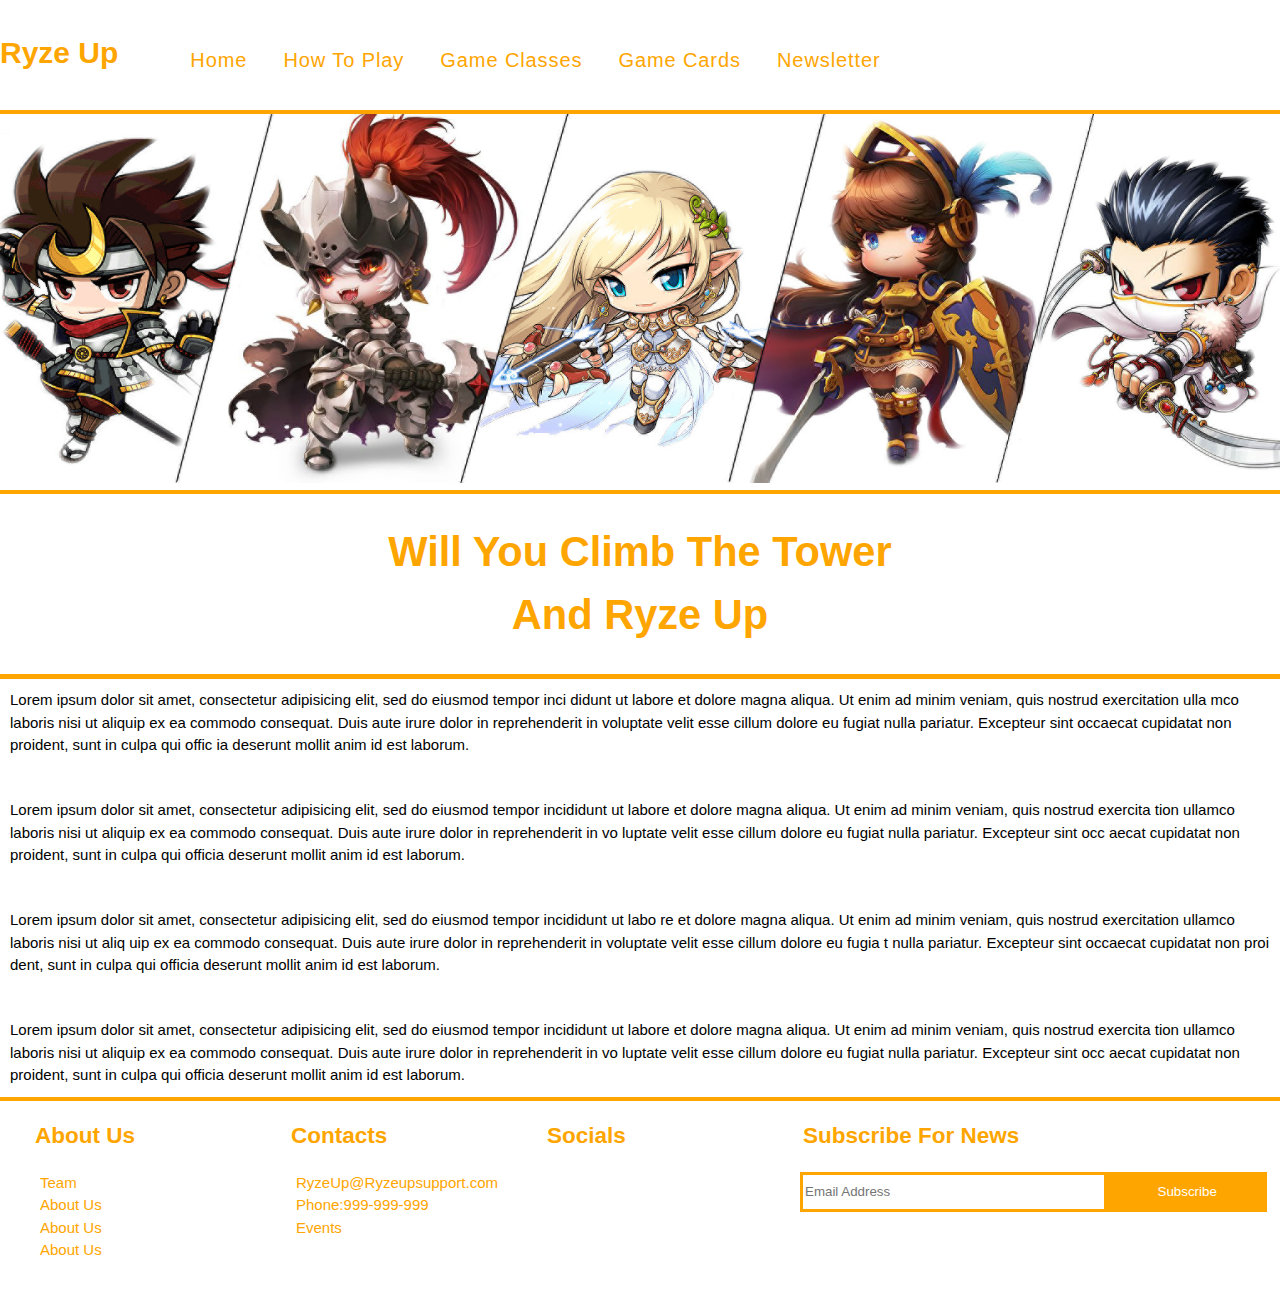
<file: index.html>
<!DOCTYPE html>
<html lang="en" dir="ltr">
  <head>
    <meta charset="utf-8">

    <link rel="stylesheet" href="css/style.css">
    <link rel="stylesheet" href="https://cdnjs.cloudflare.com/ajax/libs/font-awesome/6.1.1/css/all.min.css" integrity="sha512-KfkfwYDsLkIlwQp6LFnl8zNdLGxu9YAA1QvwINks4PhcElQSvqcyVLLD9aMhXd13uQjoXtEKNosOWaZqXgel0g==" crossorigin="anonymous" referrerpolicy="no-referrer" />
    <title>Ryze Up</title>
  </head>
  <body>

<header>
    <div class="container">
            <h1 class="mainheading">Ryze Up</h1>
    <nav>
        <ul>
            <a href="index.html">Home</a>
            <a href="howtoplay.html">How To Play</a>
            <a href="gameclasses.html">Game Classes</a>
            <a href="gamecards.html">Game Cards</a>
            <a href="newsletter.html">Newsletter</a>
        </ul>
      </nav>
      </div>
</header>
      <div>
            <img src="img/showcase.jpg.jpg" class="showcaseimg">
      </div>
      <div class="content">
      <div class="heading">
            <h1>Will You Climb The Tower <br> And Ryze Up</h1>
      </div>
            <p class="indexp">Lorem ipsum dolor sit amet, consectetur adipisicing elit, sed do eiusmod tempor inci
              didunt ut labore et dolore magna aliqua. Ut enim ad minim veniam, quis nostrud exercitation ulla
              mco laboris nisi ut aliquip ex ea commodo consequat. Duis aute irure dolor in reprehenderit in voluptate velit
              esse cillum dolore eu fugiat
              nulla pariatur. Excepteur sint occaecat cupidatat non proident, sunt in culpa qui offic
              ia deserunt mollit anim id est laborum.</p>
              <br>
              <p class="indexp">Lorem ipsum dolor sit amet, consectetur adipisicing elit, sed do eiusmod
              tempor incididunt ut labore et dolore magna aliqua. Ut enim ad minim veniam, quis nostrud exercita
              tion ullamco laboris nisi ut aliquip ex ea commodo consequat. Duis aute irure dolor in reprehenderit in vo
              luptate velit esse cillum dolore eu fugiat nulla pariatur. Excepteur sint occ
              aecat cupidatat non proident, sunt in culpa qui officia deserunt mollit anim id est laborum.</p>
              <br>
              <p class="indexp">Lorem ipsum dolor sit amet, consectetur adipisicing elit, sed do eiusmod tempor incididunt ut labo
              re et dolore magna aliqua. Ut enim ad minim veniam, quis nostrud exercitation ullamco laboris nisi ut aliq
              uip ex ea commodo consequat. Duis aute irure dolor in reprehenderit in voluptate velit esse cillum dolore eu fugia
              t nulla pariatur. Excepteur sint occaecat cupidatat non proi
              dent, sunt in culpa qui officia deserunt mollit anim id est laborum.</p>
              <br>
              <p class="indexp">Lorem ipsum dolor sit amet, consectetur adipisicing elit, sed do eiusmod
              tempor incididunt ut labore et dolore magna aliqua. Ut enim ad minim veniam, quis nostrud exercita
              tion ullamco laboris nisi ut aliquip ex ea commodo consequat. Duis aute irure dolor in reprehenderit in vo
              luptate velit esse cillum dolore eu fugiat nulla pariatur. Excepteur sint occ
              aecat cupidatat non proident, sunt in culpa qui officia deserunt mollit anim id est laborum.</p>

            
          </div>
  </body>



  <footer>
    <section class="footer1">
          <div class="Footer2">
            <h2>About Us</h2>

            <ul>
              <li>Team</li>
              <li>About Us</li>
              <li>About Us</li>
              <li>About Us</li>
            </ul>
          </div>
          <div class="Footer2">
            <h2>Contacts</h2>
            <ul>
              <li>RyzeUp@Ryzeupsupport.com</li>
              <li>Phone:999-999-999</li>
              <li>Events</li>
            </ul>
          </div>
          <div class="Footer2">
            <h2>Socials</h2>
            <ul><a><i class="fab fa-instagram fa-xl" aria-hidden></i></a>
            <a><i class="fab fa-facebook-square fa-xl"></i></a>
            <a><i class="fab fa-twitter fa-xl" aria-hidden></i></a>
            <br>
            <a><i class="fab fa-reddit-alien fa-xl" aria-hidden></i></a>
            <a><i class="fab fa-youtube fa-lg" aria-hidden></i></a>
            <a><i class="fab fa-discord fa-xl" aria-hidden></i></a></ul>
          </div>


          <div class="subcontainer">
            <h2 class="h5">Subscribe For News</h2>
        <form action="index.html">



            <input type="text" placeholder="Email Address" name="mail">





            <input type="submit" value="Subscribe">

          </div>

        </form>




  </footer>

</html>
</file>
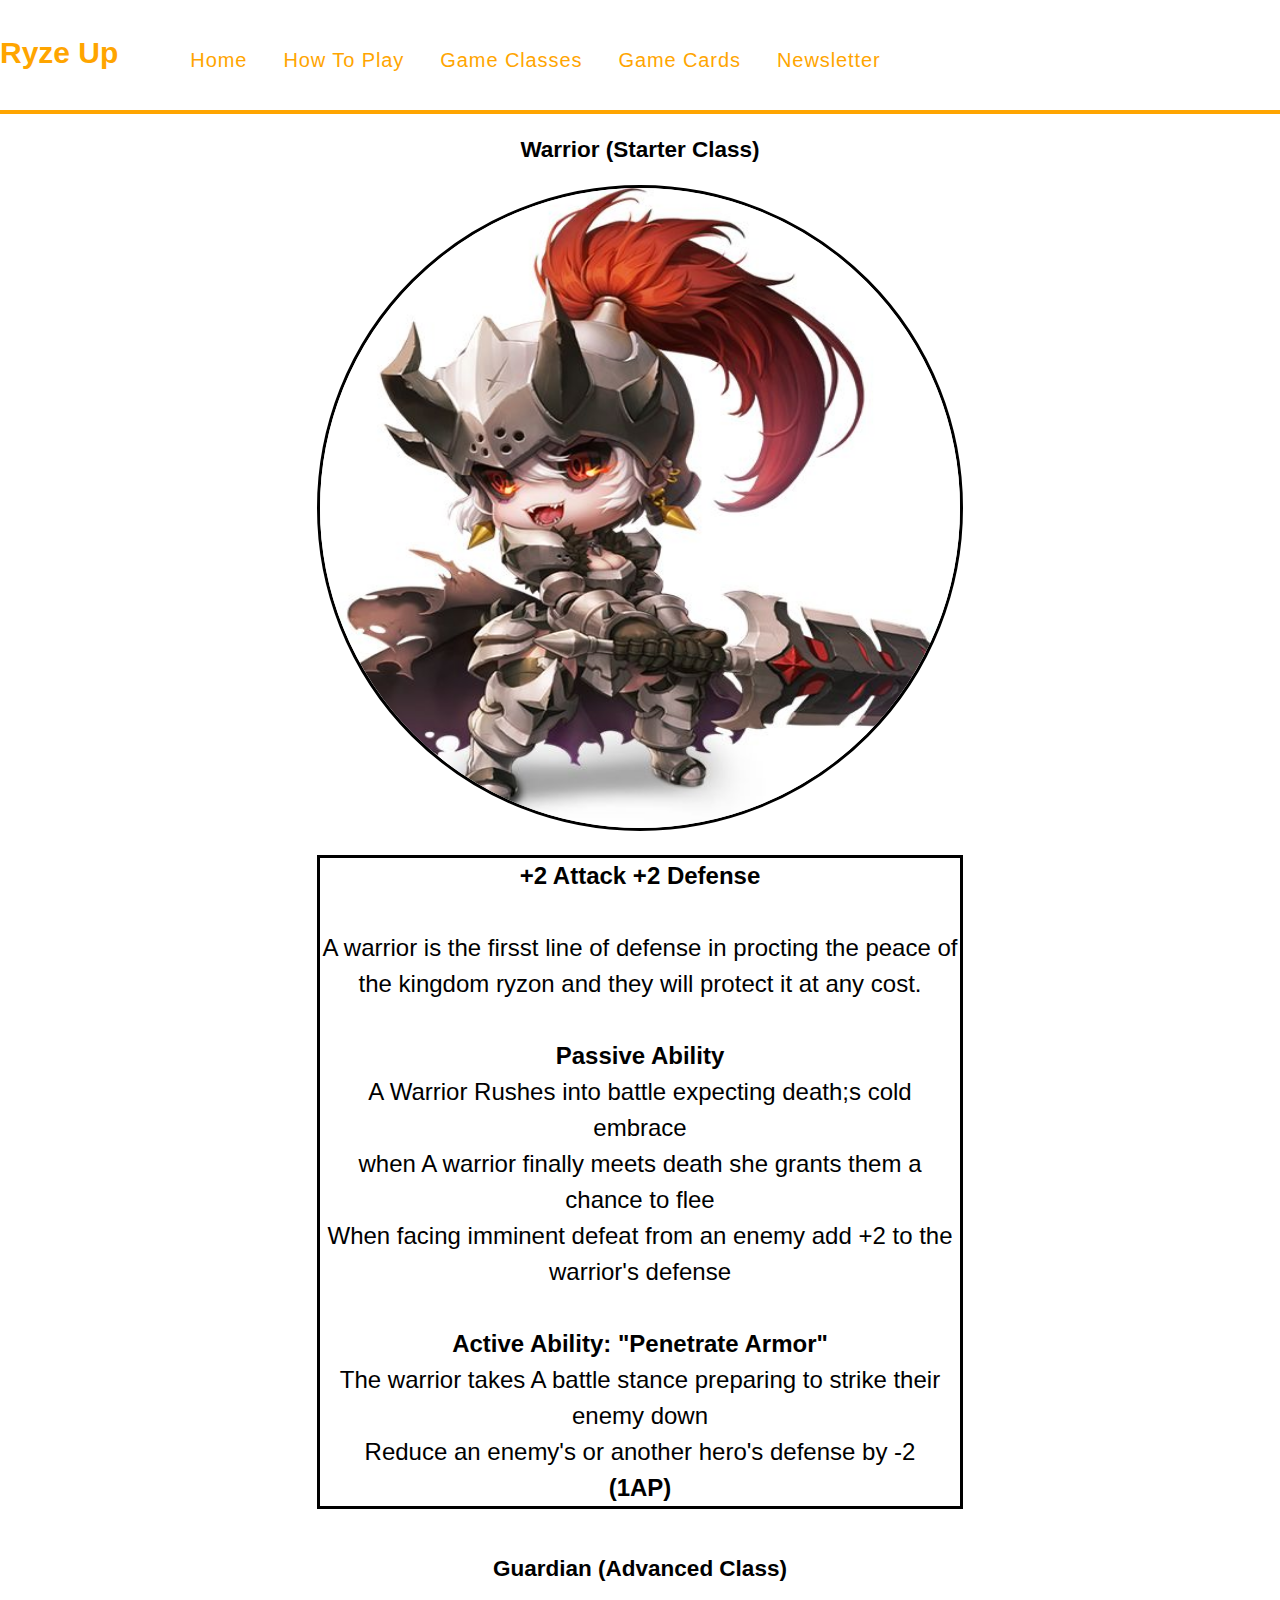
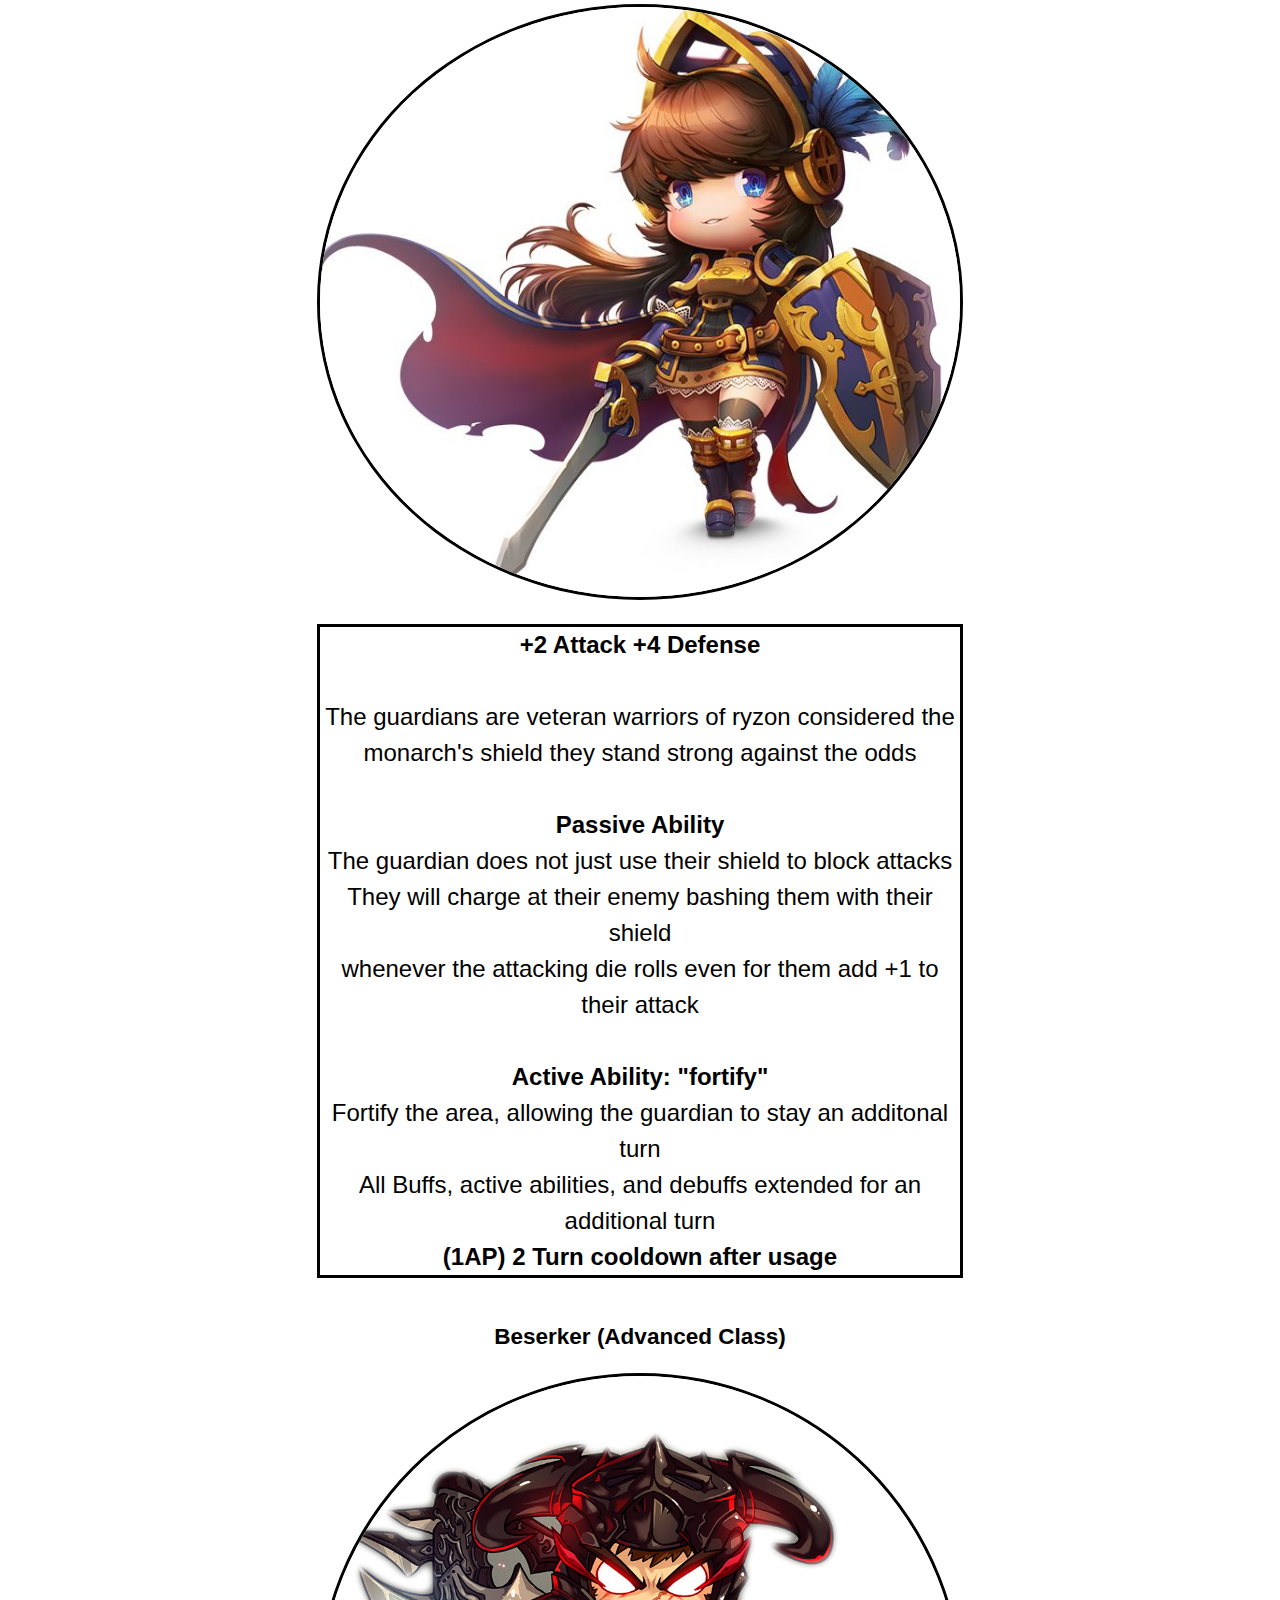
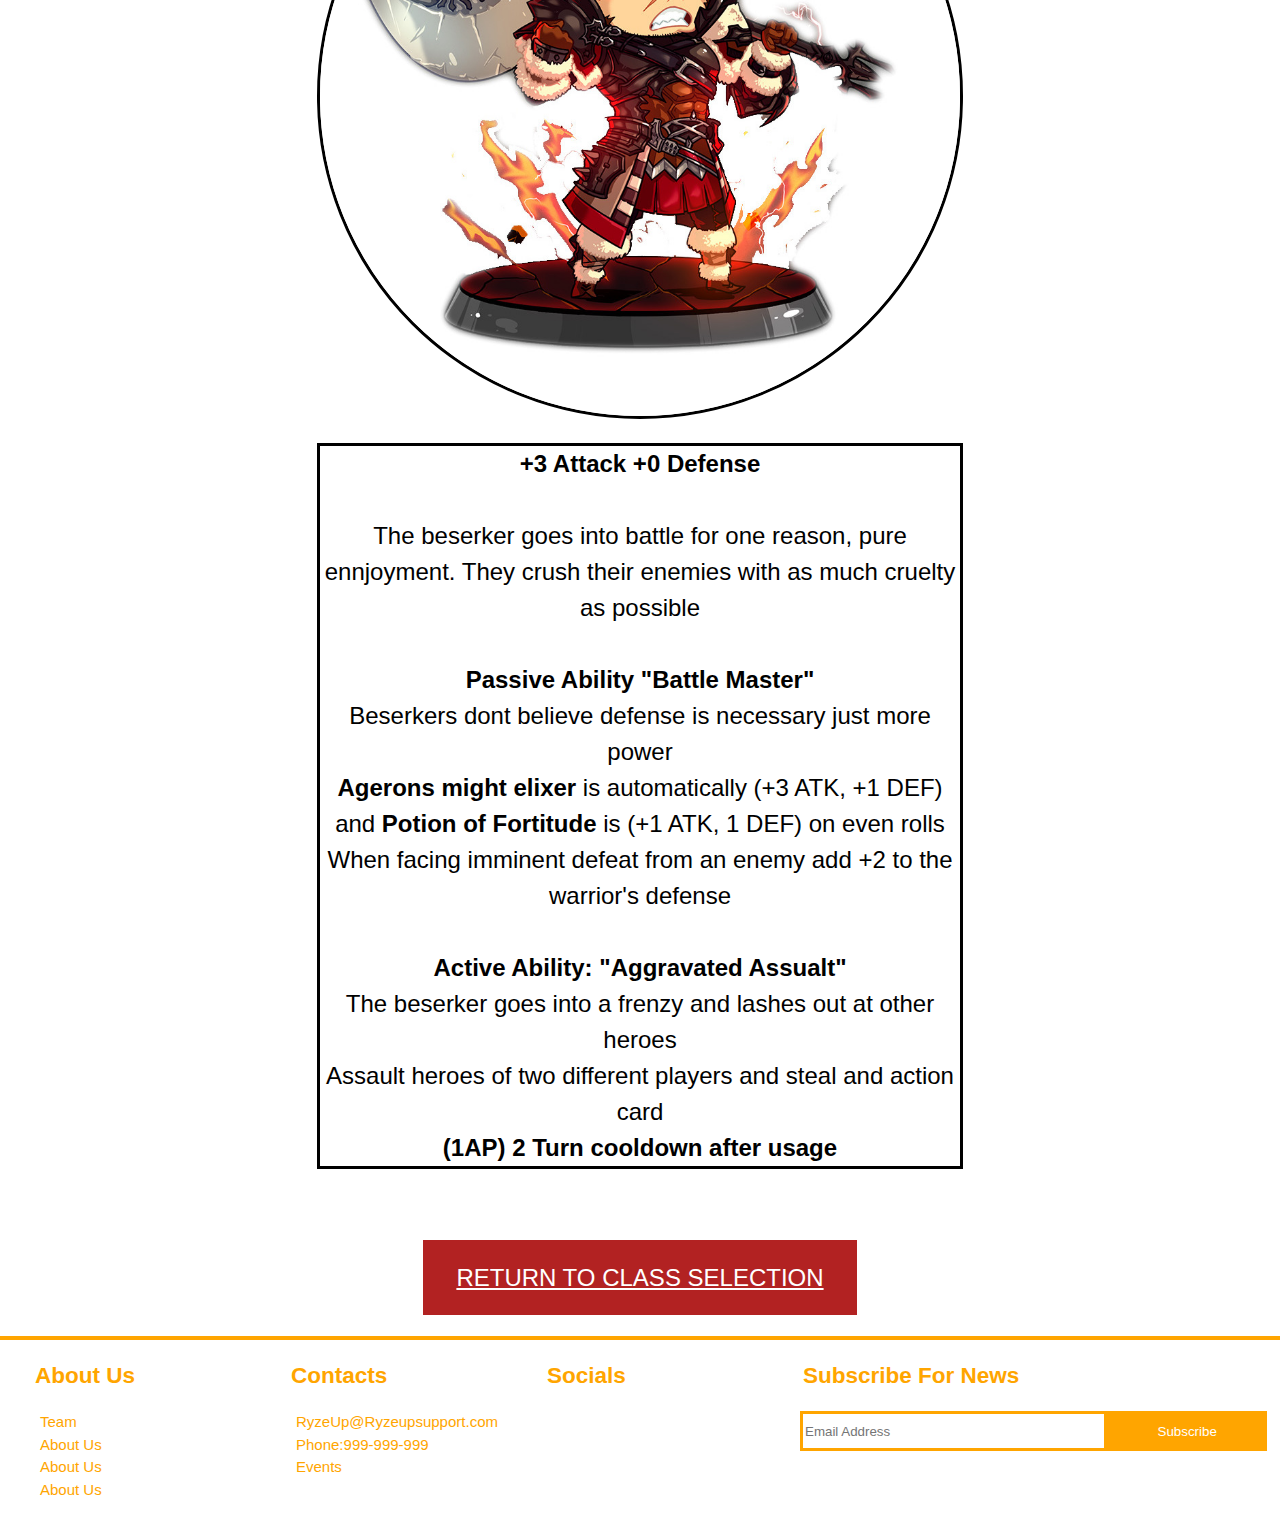
<file: Beserker.html>
<!DOCTYPE html>
<html lang="en" dir="ltr">
  <head>
    <meta charset="utf-8">
    <link rel="stylesheet" href="https://cdnjs.cloudflare.com/ajax/libs/font-awesome/6.1.1/css/all.min.css" integrity="sha512-KfkfwYDsLkIlwQp6LFnl8zNdLGxu9YAA1QvwINks4PhcElQSvqcyVLLD9aMhXd13uQjoXtEKNosOWaZqXgel0g==" crossorigin="anonymous" referrerpolicy="no-referrer" />
    <link rel="stylesheet" href="css/style.css">
    <title>Ryze Up</title>
  </head>
  <body>
<header>
  <div class="container">
    <div class="brandring">
      <h1 class="mainheading">Ryze Up</h1>
    </div>
    <nav>
        <ul>
            <a href="index.html">Home</a>
            <a href="howtoplay.html">How To Play</a>
            <a href="gameclasses.html">Game Classes</a>
            <a href="gamecards.html">Game Cards</a>
            <a href="newsletter.html">Newsletter</a>
        </ul>

    </nav>
  </div>
</div>
</header>
    <div class="classes">
      <h2>Warrior (Starter Class)</h2>
      <img src="img/beserker.jpg" class="warrior">
      <p class="Attackanddefense"> <strong>+2 Attack   +2 Defense</strong>
        <br>
        <br>
        A warrior is the firsst line of defense in procting the peace of the kingdom ryzon and they will protect it at any cost.
        <br>
        <br>
        <strong>Passive Ability</strong>
        <br>
        A Warrior Rushes into battle expecting death;s cold embrace
        <br>
        when A warrior finally meets death she grants them a chance to flee
        <br>
        When facing imminent defeat from an enemy add +2 to the warrior's defense
        <br>
        <br>
        <strong>Active Ability: "Penetrate Armor"</strong>
        <br>

        The warrior takes A battle stance preparing to strike their enemy down
        <br>
        Reduce an enemy's or another hero's defense by -2
        <br>
        <strong>(1AP)</strong>
      </p>

  <h2>Guardian (Advanced Class)</h2>
      <img src="img/guardian.jpg" class="warrior">
      <p class="Attackanddefense"> <strong>+2 Attack   +4 Defense</strong>
      <br>
      <br>
      The guardians are veteran warriors of ryzon considered the monarch's shield they stand strong against the odds
      <br>
      <br>
      <strong>Passive Ability</strong>
      <br>
      The guardian does not just use their shield to block attacks
      <br>
      They will charge at their enemy bashing them with their shield
      <br>
      whenever the attacking die rolls even for them add +1 to their attack
      <br>
      <br>
      <strong>Active Ability: "fortify"</strong>
      <br>
      Fortify the area, allowing the guardian to stay an additonal turn
      <br>
      All Buffs, active abilities, and debuffs extended for an additional turn
      <br>
      <strong> (1AP) 2 Turn cooldown after usage</strong>
  <h2>Beserker (Advanced Class)</h2>
      <img src="img/beserker2.jpg-1.jpg" class="warrior">
      <p class="Attackanddefense"> <strong>+3 Attack   +0 Defense</strong>
      <br>
      <br>
      The beserker goes into battle for one reason, pure ennjoyment. They crush their enemies with as much cruelty as possible
      <br>
      <br>
      <strong>Passive Ability "Battle Master"</strong>
      <br>
      Beserkers dont believe defense is necessary just more power
      <br>
      <strong>Agerons might elixer</strong> is automatically (+3 ATK, +1 DEF) and <strong>Potion of Fortitude</strong> is (+1 ATK, 1 DEF) on even rolls
      <br>
      When facing imminent defeat from an enemy add +2 to the warrior's defense
      <br>
      <br>
      <strong>Active Ability: "Aggravated Assualt"</strong>
      <br>
      The beserker goes into a frenzy and lashes out at other heroes
      <br>
      Assault heroes of two different players and steal and action card
      <br>
      <strong>(1AP) 2 Turn cooldown after usage</strong>
    <div class="button2">
      <br>
      <br>
      <br>
      <a href="gameclasses.html" class="Returnbutton">Return To Class Selection</a>
      </div>
</div>
  </body>
  <footer>
    <section class="footer1">
          <div class="Footer2">
            <h2>About Us</h2>

            <ul>
              <li>Team</li>
              <li>About Us</li>
              <li>About Us</li>
              <li>About Us</li>
            </ul>
          </div>
          <div class="Footer2">
            <h2>Contacts</h2>
            <ul>
              <li>RyzeUp@Ryzeupsupport.com</li>
              <li>Phone:999-999-999</li>
              <li>Events</li>
            </ul>
          </div>
          <div class="Footer2">
            <h2>Socials</h2>
            <ul><a><i class="fab fa-instagram fa-xl" aria-hidden></i></a>
            <a><i class="fab fa-facebook-square fa-xl"></i></a>
            <a><i class="fab fa-twitter fa-xl" aria-hidden></i></a>
            <br>
            <a><i class="fab fa-reddit-alien fa-xl" aria-hidden></i></a>
            <a><i class="fab fa-youtube fa-lg" aria-hidden></i></a>
            <a><i class="fab fa-discord fa-xl" aria-hidden></i></a></ul>
          </div>


          <div class="subcontainer">
            <h2 class="h5">Subscribe For News</h2>
        <form action="index.html">



            <input type="text" placeholder="Email Address" name="mail">





            <input type="submit" value="Subscribe">

          </div>

        </form>




  </footer>
</html>
</file>
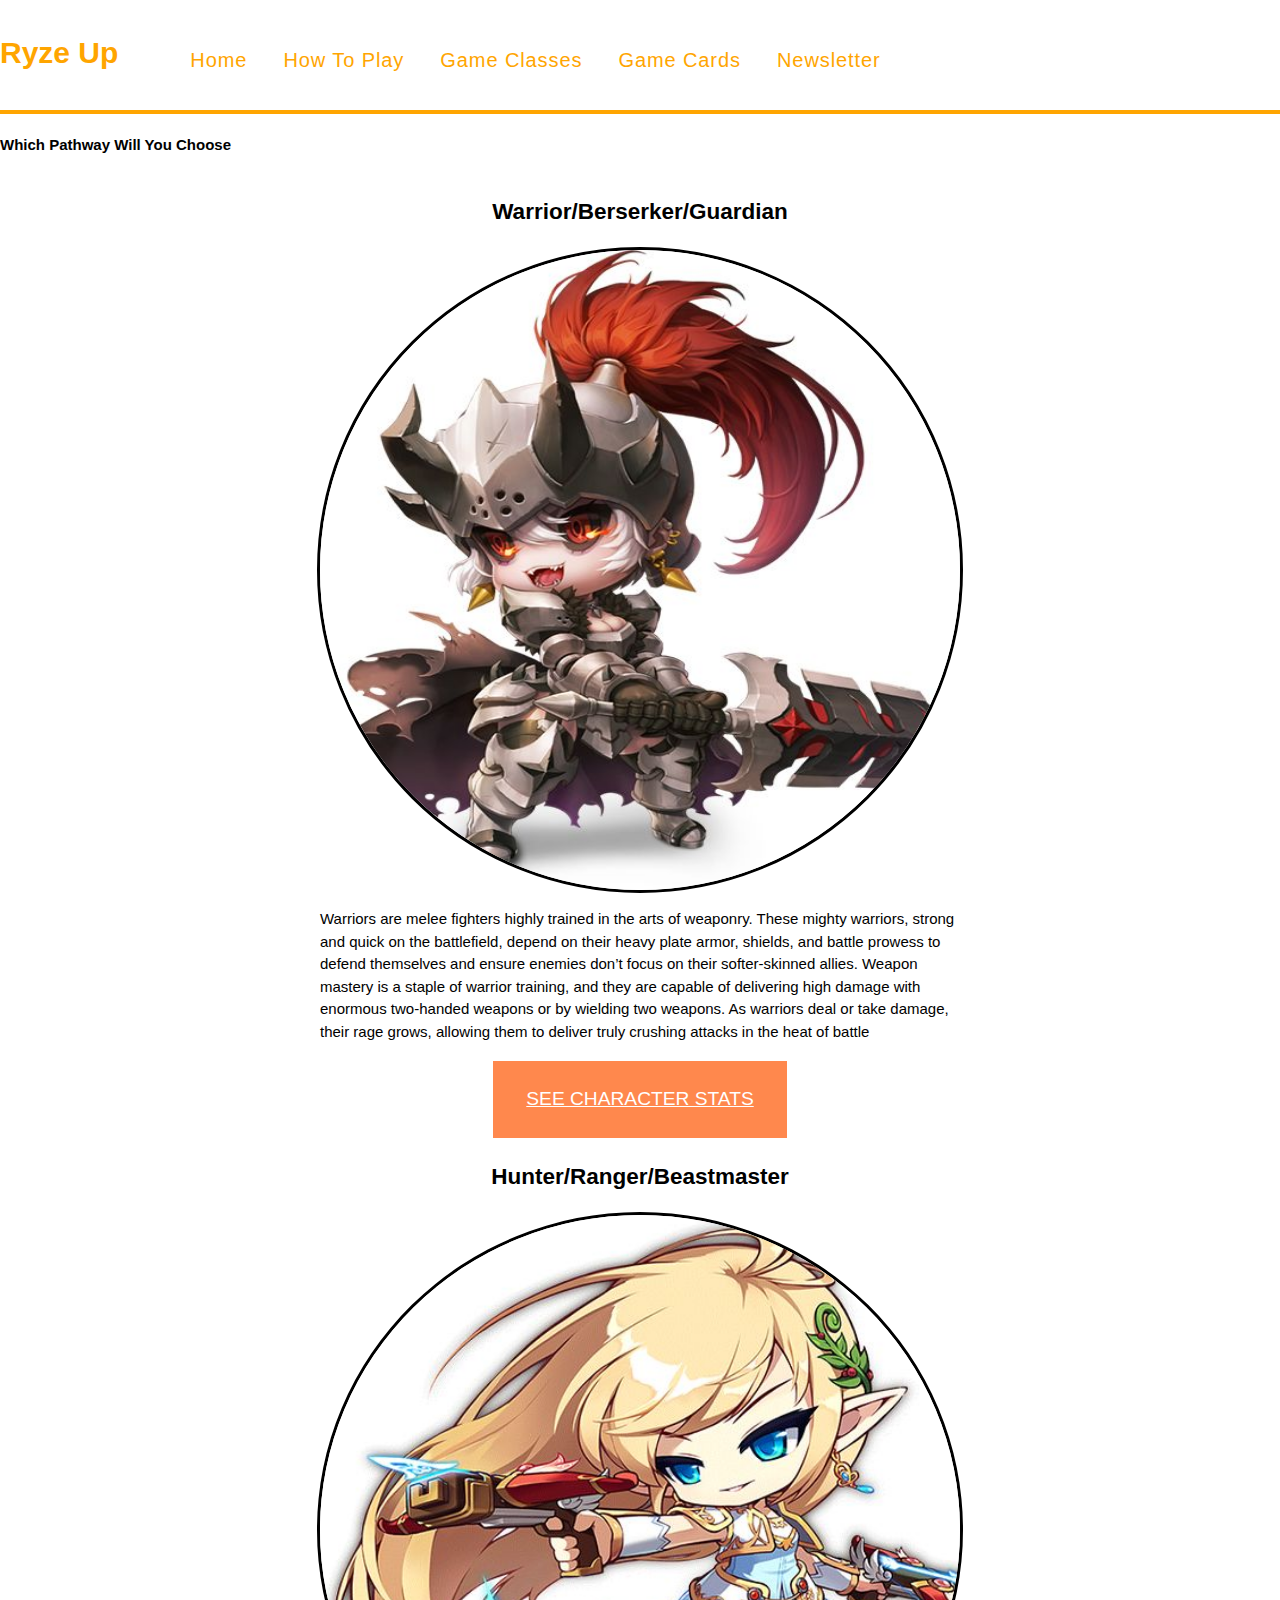
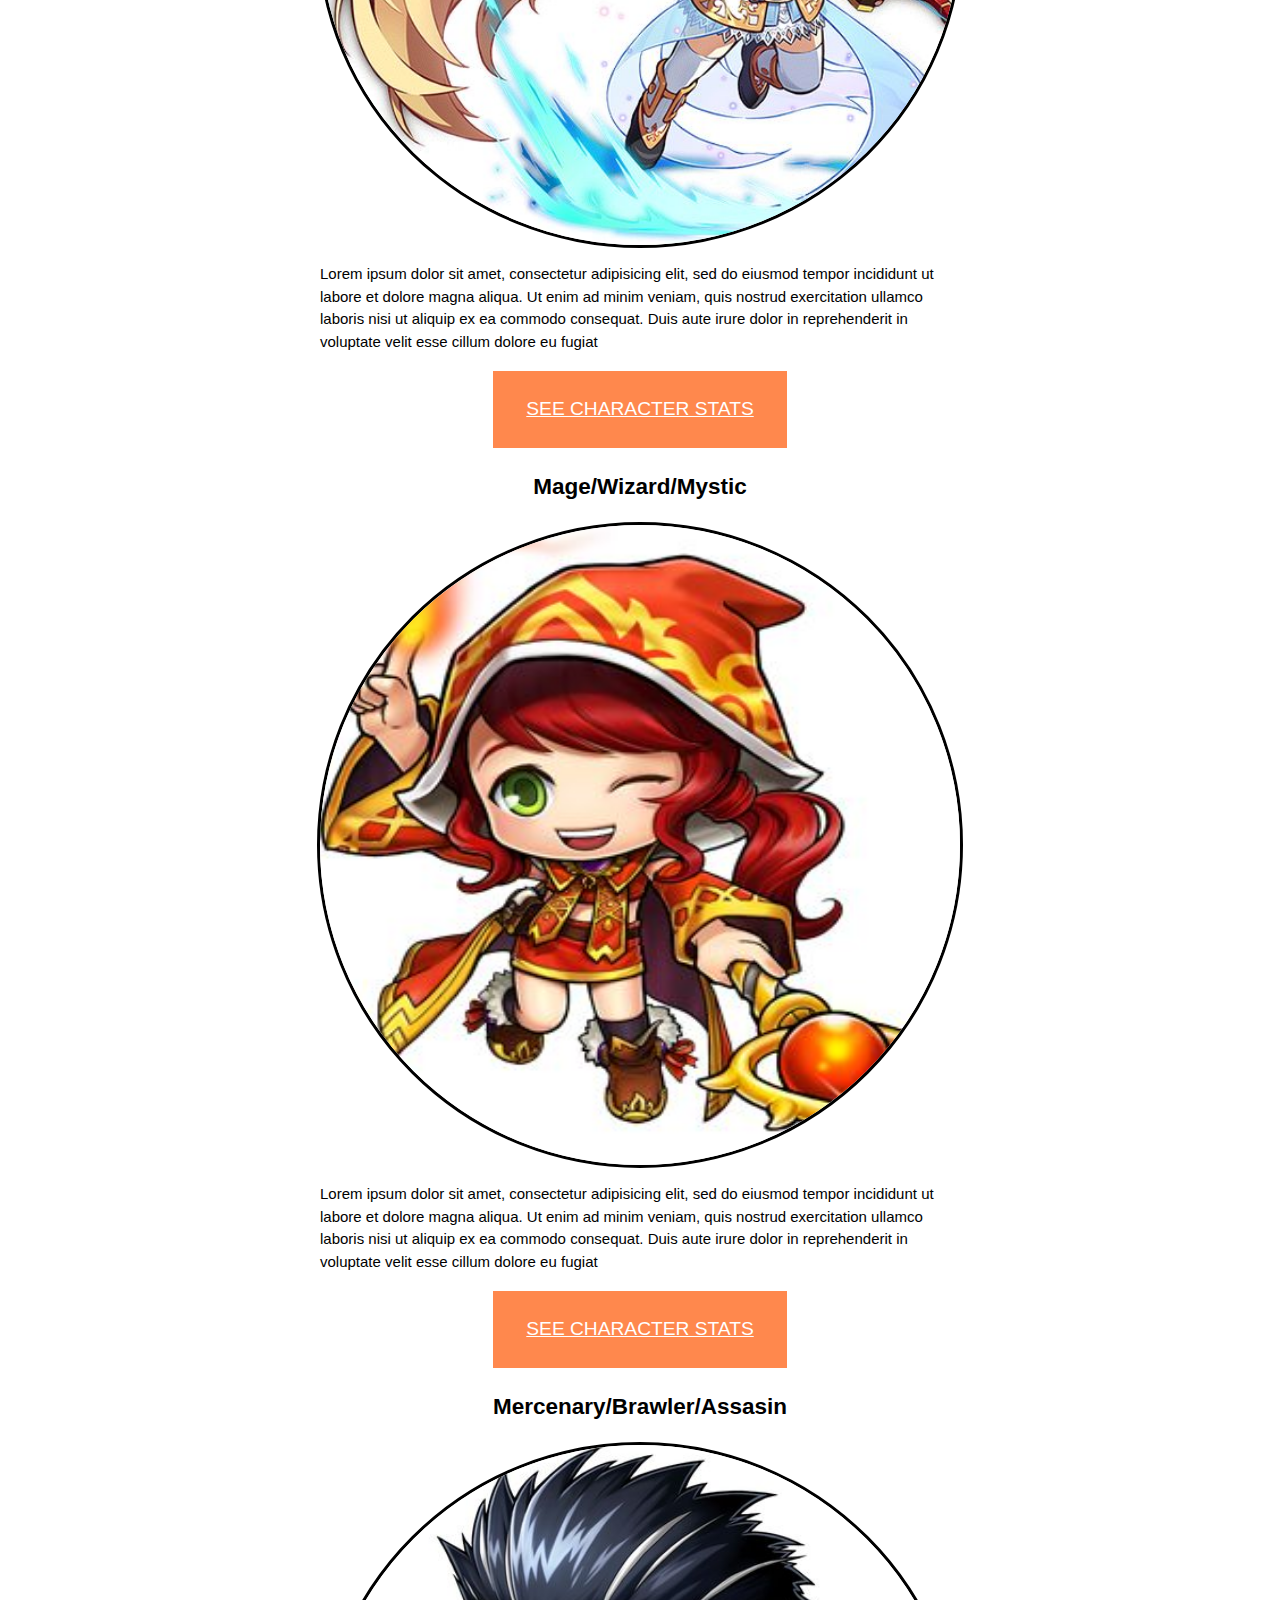
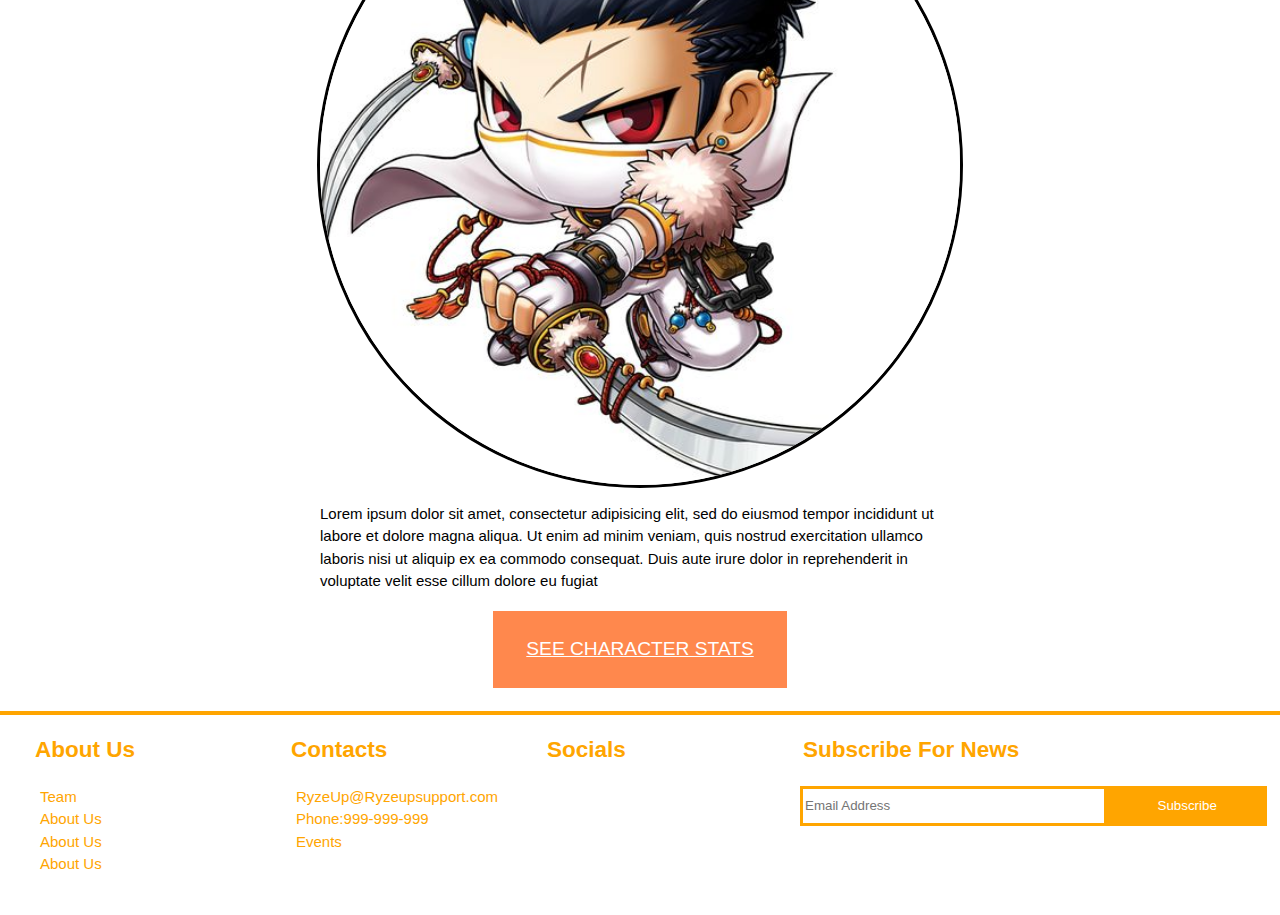
<file: gameclasses.html>
<!DOCTYPE html>
<html lang="en" dir="ltr">
  <head>
    <meta charset="utf-8">
    <link rel="stylesheet" href="https://cdnjs.cloudflare.com/ajax/libs/font-awesome/6.1.1/css/all.min.css" integrity="sha512-KfkfwYDsLkIlwQp6LFnl8zNdLGxu9YAA1QvwINks4PhcElQSvqcyVLLD9aMhXd13uQjoXtEKNosOWaZqXgel0g==" crossorigin="anonymous" referrerpolicy="no-referrer" />
    <link rel="stylesheet" href="css/style.css">
    <title>Ryze Up</title>
  </head>
  <body>

<header>
  <div class="container">
    <div class="bradning">
      <h1 class="mainheading">Ryze Up</h1>
    </div>
    <nav>
        <ul>
            <a href="index.html">Home</a>
            <a href="howtoplay.html">How To Play</a>
            <a href="gameclasses.html">Game Classes</a>
            <a href="gamecards.html">Game Cards</a>
            <a href="Newsletter">Newsletter</a>
        </ul>

    </nav>
  </div>
</header>

<h4>Which Pathway Will You Choose</h4>
<div class="classes">


  <h2>Warrior/Berserker/Guardian</h2>
    <img src="img/beserker.jpg" class="warrior">
    <p>Warriors are melee fighters highly trained in the arts of weaponry.
    These mighty warriors, strong and quick on the battlefield,
    depend on their heavy plate armor, shields, and battle prowess to
    defend themselves and ensure enemies don’t focus on their softer-skinned allies. Weapon mastery is a staple of warrior training, and they are capable of delivering high damage with enormous two-handed weapons or by wielding two weapons. As warriors deal or take damage, their rage grows, allowing them to deliver truly crushing attacks in the heat of battle </p>
    <a href="Beserker.html" class="class-button">See Character Stats</a>
  <h2>Hunter/Ranger/Beastmaster</h2>
    <img src="img/archer.jpg" class="archer">
    <p>Lorem ipsum dolor sit amet, consectetur adipisicing elit, sed do eiusmod
       tempor incididunt ut labore et dolore magna aliqua. Ut enim ad minim veniam, quis nostrud exercitation ullamco laboris nisi ut aliquip ex ea commodo consequat. Duis aute irure dolor in
      reprehenderit in voluptate velit esse cillum dolore eu fugiat </p>
    <a href="#" class="class-button">See Character Stats</a>
  <h2>Mage/Wizard/Mystic</h2>
      <img src="img/mage.jpg" class="mage">
      <p>Lorem ipsum dolor sit amet, consectetur adipisicing elit, sed do eiusmod
           tempor incididunt ut labore et dolore magna aliqua. Ut enim ad minim veniam, quis nostrud exercitation ullamco laboris nisi ut aliquip ex ea commodo consequat. Duis aute irure dolor in
          reprehenderit in voluptate velit esse cillum dolore eu fugiat </p>
      <a href="#" class="class-button">See Character Stats</a>
  <h2>Mercenary/Brawler/Assasin</h2>
      <img src="img/assasin.jpg" class="bushido">
      <p>Lorem ipsum dolor sit amet, consectetur adipisicing elit, sed do eiusmod
      tempor incididunt ut labore et dolore magna aliqua. Ut enim ad minim veniam, quis nostrud exercitation ullamco laboris nisi ut aliquip ex ea commodo consequat. Duis aute irure dolor in
      reprehenderit in voluptate velit esse cillum dolore eu fugiat </p>
      <a href="#" class="class-button">See Character Stats</a>


</div>

  </body>
  <footer>
    <section class="footer1">
          <div class="Footer2">
            <h2>About Us</h2>

            <ul>
              <li>Team</li>
              <li>About Us</li>
              <li>About Us</li>
              <li>About Us</li>
            </ul>
          </div>
          <div class="Footer2">
            <h2>Contacts</h2>
            <ul>
              <li>RyzeUp@Ryzeupsupport.com</li>
              <li>Phone:999-999-999</li>
              <li>Events</li>
            </ul>
          </div>
          <div class="Footer2">
            <h2>Socials</h2>
            <ul><a><i class="fab fa-instagram fa-xl" aria-hidden></i></a>
            <a><i class="fab fa-facebook-square fa-xl"></i></a>
            <a><i class="fab fa-twitter fa-xl" aria-hidden></i></a>
            <br>
            <a><i class="fab fa-reddit-alien fa-xl" aria-hidden></i></a>
            <a><i class="fab fa-youtube fa-lg" aria-hidden></i></a>
            <a><i class="fab fa-discord fa-xl" aria-hidden></i></a></ul>
          </div>


          <div class="subcontainer">
            <h2 class="h5">Subscribe For News</h2>
        <form action="index.html">



            <input type="text" placeholder="Email Address" name="mail">





            <input type="submit" value="Subscribe">

          </div>

        </form>




  </footer>
  </html>
</file>
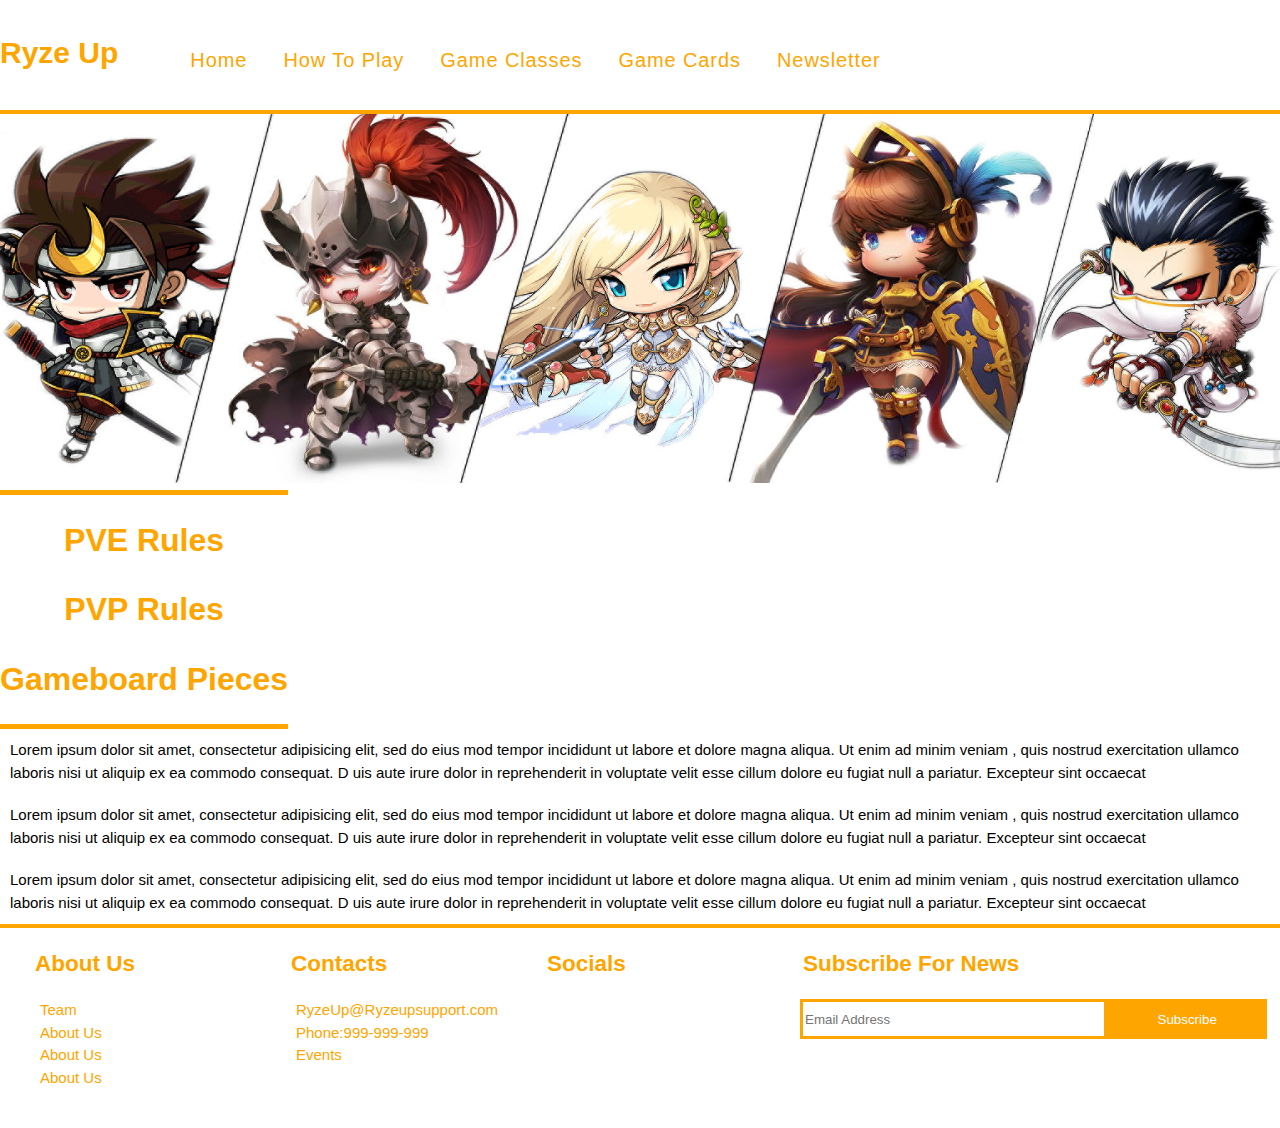
<file: howtoplay.html>
<!DOCTYPE html>
<html lang="en" dir="ltr">
  <head>
    <meta charset="utf-8">
    <link rel="stylesheet" href="https://cdnjs.cloudflare.com/ajax/libs/font-awesome/6.1.1/css/all.min.css" integrity="sha512-KfkfwYDsLkIlwQp6LFnl8zNdLGxu9YAA1QvwINks4PhcElQSvqcyVLLD9aMhXd13uQjoXtEKNosOWaZqXgel0g==" crossorigin="anonymous" referrerpolicy="no-referrer" />
    <link rel="stylesheet" href="css/style.css">
    <title>Ryze Up</title>
  </head>
  <body>
<header>
  <div class="container">


      <h1 class="mainheading">Ryze Up</h1>

    <nav>

        <ul>
            <a href="index.html">Home</a>
            <a href="howtoplay.html">How To Play</a>
            <a href="gameclasses.html">Game Classes</a>
            <a href="gamecards.html">Game Cards</a>
            <a href="newsletter.html">Newsletter</a>
        </ul>

    </nav>
  </div>
</header>
<div>
<img src="img/showcase.jpg.jpg" class="showcaseimg">
</div>
<section class="pcolumns">



<div class="heading2">

  <h1>PVE Rules</h1><h1>PVP Rules</h1><h1>Gameboard Pieces</h1>
</div>
</section>
<div class="howtoplayp">

  <p class="indexb">Lorem ipsum dolor sit amet, consectetur adipisicing elit, sed do eius
    mod tempor incididunt ut labore et dolore magna aliqua. Ut enim ad minim veniam
    , quis nostrud exercitation ullamco laboris nisi ut aliquip ex ea commodo consequat. D
    uis aute irure dolor in reprehenderit in voluptate velit esse cillum dolore eu fugiat null
    a pariatur. Excepteur sint occaecat
</div>

<div class="howtoplayp">

  <p class="indexb">Lorem ipsum dolor sit amet, consectetur adipisicing elit, sed do eius
    mod tempor incididunt ut labore et dolore magna aliqua. Ut enim ad minim veniam
    , quis nostrud exercitation ullamco laboris nisi ut aliquip ex ea commodo consequat. D
    uis aute irure dolor in reprehenderit in voluptate velit esse cillum dolore eu fugiat null
    a pariatur. Excepteur sint occaecat
</div>

<div class="howtoplayp">

  <p class="indexb">Lorem ipsum dolor sit amet, consectetur adipisicing elit, sed do eius
    mod tempor incididunt ut labore et dolore magna aliqua. Ut enim ad minim veniam
    , quis nostrud exercitation ullamco laboris nisi ut aliquip ex ea commodo consequat. D
    uis aute irure dolor in reprehenderit in voluptate velit esse cillum dolore eu fugiat null
    a pariatur. Excepteur sint occaecat
</div>




  </body>

  <footer>
    <section class="footer1">
          <div class="Footer2">
            <h2>About Us</h2>

            <ul>
              <li>Team</li>
              <li>About Us</li>
              <li>About Us</li>
              <li>About Us</li>
            </ul>
          </div>
          <div class="Footer2">
            <h2>Contacts</h2>
            <ul>
              <li>RyzeUp@Ryzeupsupport.com</li>
              <li>Phone:999-999-999</li>
              <li>Events</li>
            </ul>
          </div>
          <div class="Footer2">
            <h2>Socials</h2>
            <ul><a><i class="fab fa-instagram fa-xl" aria-hidden></i></a>
            <a><i class="fab fa-facebook-square fa-xl"></i></a>
            <a><i class="fab fa-twitter fa-xl" aria-hidden></i></a>
            <br>
            <a><i class="fab fa-reddit-alien fa-xl" aria-hidden></i></a>
            <a><i class="fab fa-youtube fa-lg" aria-hidden></i></a>
            <a><i class="fab fa-discord fa-xl" aria-hidden></i></a></ul>
          </div>


          <div class="subcontainer">
            <h2 class="h5">Subscribe For News</h2>
        <form action="index.html">



            <input type="text" placeholder="Email Address" name="mail">





            <input type="submit" value="Subscribe">

          </div>

        </form>




  </footer>
</html>
</file>
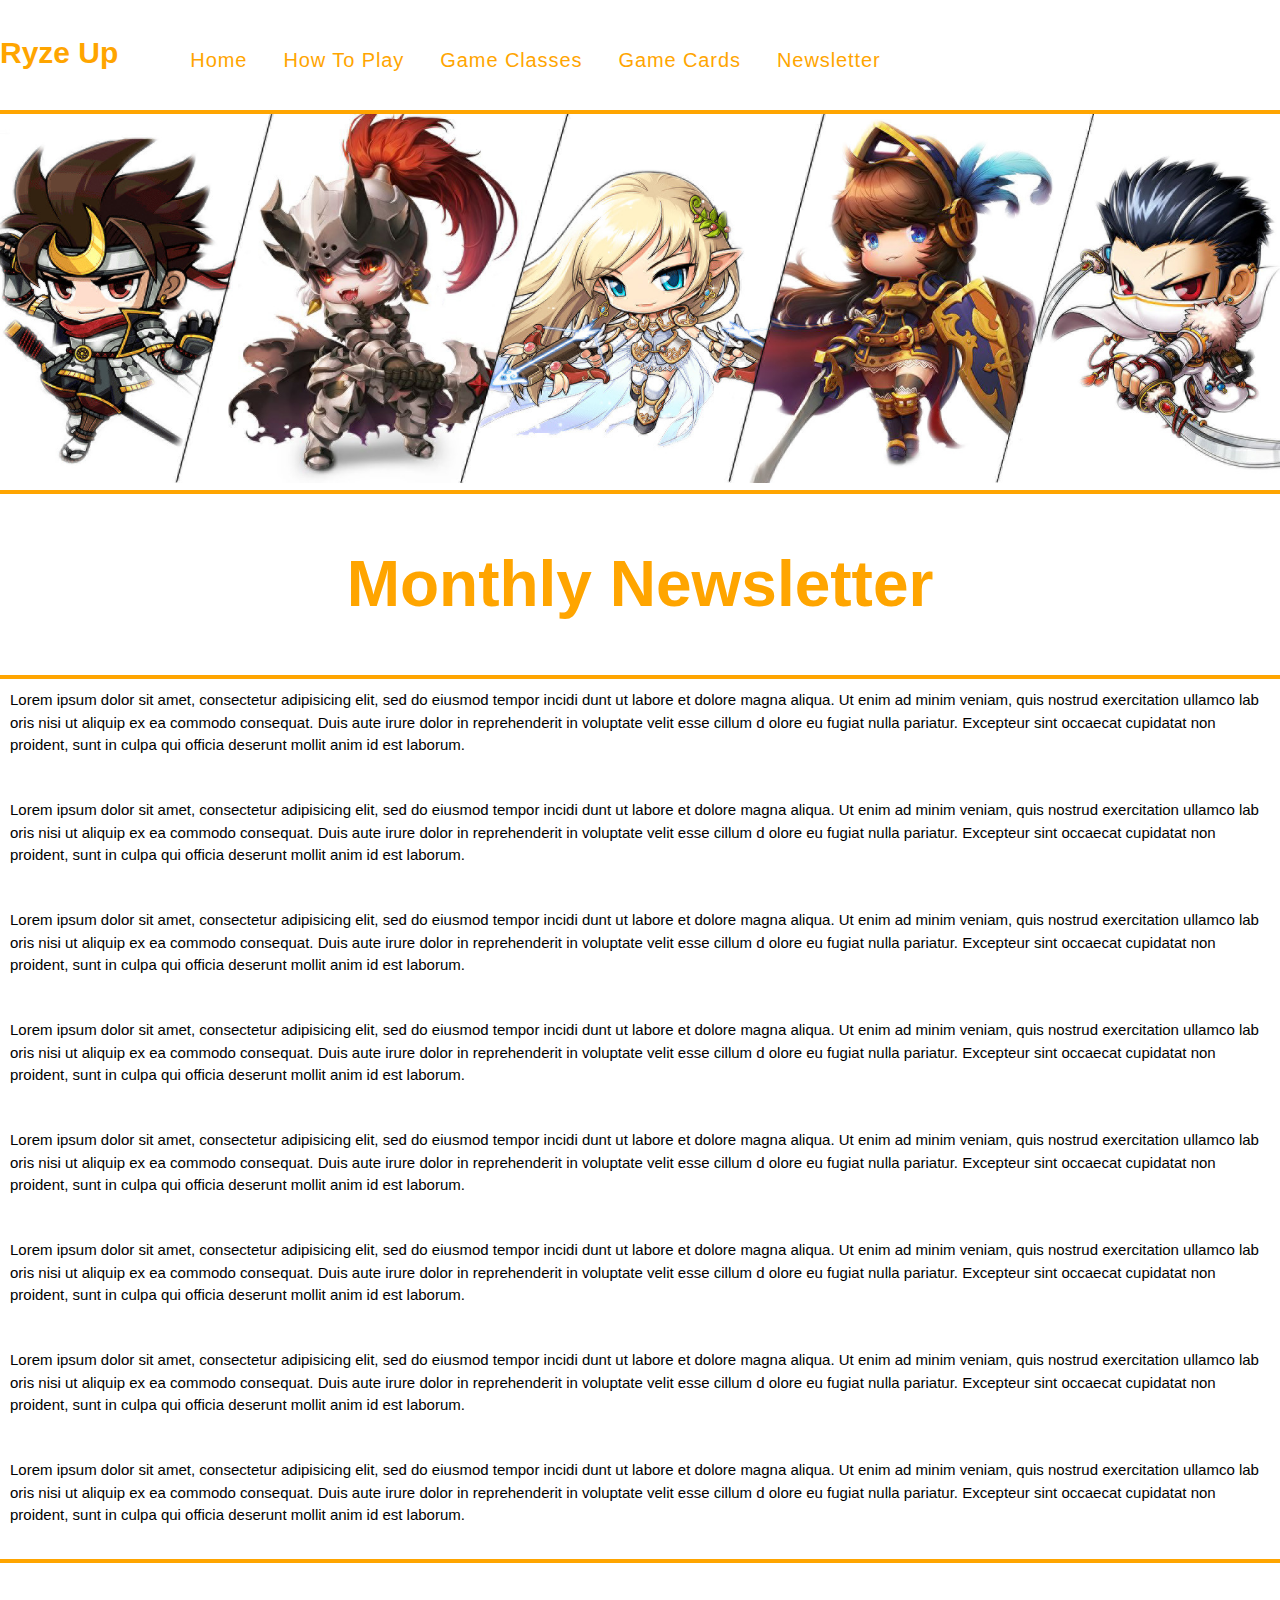
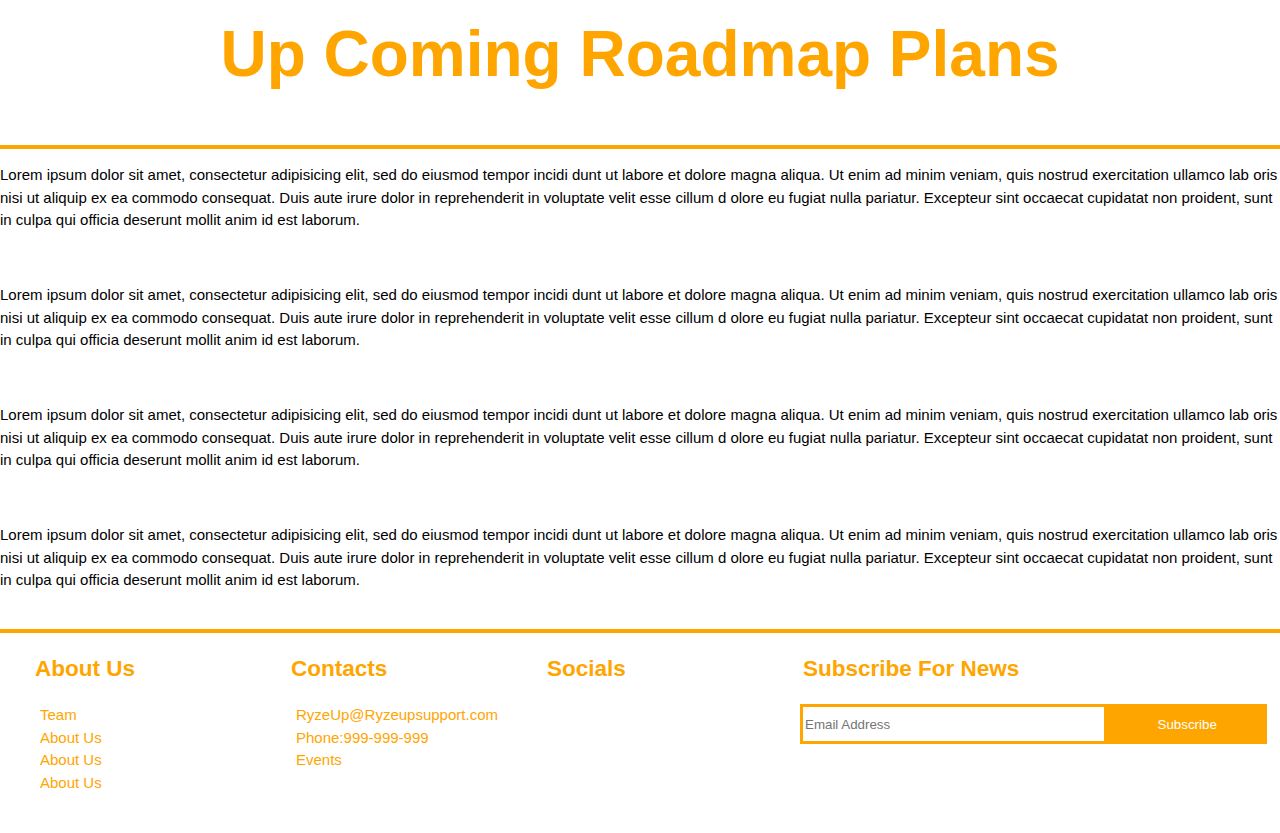
<file: newsletter.html>
<!DOCTYPE html>
<html lang="en" dir="ltr">
  <head>
    <meta charset="utf-8">
    <link rel="stylesheet" href="https://cdnjs.cloudflare.com/ajax/libs/font-awesome/6.1.1/css/all.min.css" integrity="sha512-KfkfwYDsLkIlwQp6LFnl8zNdLGxu9YAA1QvwINks4PhcElQSvqcyVLLD9aMhXd13uQjoXtEKNosOWaZqXgel0g==" crossorigin="anonymous" referrerpolicy="no-referrer" />
    <link rel="stylesheet" href="css/style.css">
    <title>Ryze Up</title>
  </head>
  <body>

<header>
  <div class="container">


      <h1 class="mainheading">Ryze Up</h1>

    <nav>

        <ul>
            <a href="index.html">Home</a>
            <a href="howtoplay.html">How To Play</a>
            <a href="gameclasses.html">Game Classes</a>
            <a href="gamecards.html">Game Cards</a>
            <a href="newsletter.html">Newsletter</a>
        </ul>

    </nav>
  </div>
</header>
<div>
<img src="img/showcase.jpg.jpg" class="showcaseimg">
</div>

<div class="monthlynewsletter">
  <h1>Monthly Newsletter</h1>
</div>

  <div class="">
    <p class="indexc">
    Lorem ipsum dolor sit amet, consectetur adipisicing elit, sed do eiusmod tempor incidi
    dunt ut labore et dolore magna aliqua. Ut enim ad minim veniam, quis nostrud exercitation ullamco lab
    oris nisi ut aliquip ex ea commodo consequat. Duis aute irure dolor in reprehenderit in voluptate velit esse cillum d
    olore eu fugiat nulla pariatur.
    Excepteur sint occaecat cupidatat non proident, sunt in culpa qui officia deserunt mollit anim id est laborum.</p><br>
    <p class="indexc">
    Lorem ipsum dolor sit amet, consectetur adipisicing elit, sed do eiusmod tempor incidi
    dunt ut labore et dolore magna aliqua. Ut enim ad minim veniam, quis nostrud exercitation ullamco lab
    oris nisi ut aliquip ex ea commodo consequat. Duis aute irure dolor in reprehenderit in voluptate velit esse cillum d
    olore eu fugiat nulla pariatur.
    Excepteur sint occaecat cupidatat non proident, sunt in culpa qui officia deserunt mollit anim id est laborum.</p><br>
    <p class="indexc">
    Lorem ipsum dolor sit amet, consectetur adipisicing elit, sed do eiusmod tempor incidi
    dunt ut labore et dolore magna aliqua. Ut enim ad minim veniam, quis nostrud exercitation ullamco lab
    oris nisi ut aliquip ex ea commodo consequat. Duis aute irure dolor in reprehenderit in voluptate velit esse cillum d
    olore eu fugiat nulla pariatur.
    Excepteur sint occaecat cupidatat non proident, sunt in culpa qui officia deserunt mollit anim id est laborum.</p><br>
    <p class="indexc">
    Lorem ipsum dolor sit amet, consectetur adipisicing elit, sed do eiusmod tempor incidi
    dunt ut labore et dolore magna aliqua. Ut enim ad minim veniam, quis nostrud exercitation ullamco lab
    oris nisi ut aliquip ex ea commodo consequat. Duis aute irure dolor in reprehenderit in voluptate velit esse cillum d
    olore eu fugiat nulla pariatur.
    Excepteur sint occaecat cupidatat non proident, sunt in culpa qui officia deserunt mollit anim id est laborum.</p><br>
    <p class="indexc">
    Lorem ipsum dolor sit amet, consectetur adipisicing elit, sed do eiusmod tempor incidi
    dunt ut labore et dolore magna aliqua. Ut enim ad minim veniam, quis nostrud exercitation ullamco lab
    oris nisi ut aliquip ex ea commodo consequat. Duis aute irure dolor in reprehenderit in voluptate velit esse cillum d
    olore eu fugiat nulla pariatur.
    Excepteur sint occaecat cupidatat non proident, sunt in culpa qui officia deserunt mollit anim id est laborum.</p><br>
    <p class="indexc">
    Lorem ipsum dolor sit amet, consectetur adipisicing elit, sed do eiusmod tempor incidi
    dunt ut labore et dolore magna aliqua. Ut enim ad minim veniam, quis nostrud exercitation ullamco lab
    oris nisi ut aliquip ex ea commodo consequat. Duis aute irure dolor in reprehenderit in voluptate velit esse cillum d
    olore eu fugiat nulla pariatur.
    Excepteur sint occaecat cupidatat non proident, sunt in culpa qui officia deserunt mollit anim id est laborum.</p><br>
    <p class="indexc">
    Lorem ipsum dolor sit amet, consectetur adipisicing elit, sed do eiusmod tempor incidi
    dunt ut labore et dolore magna aliqua. Ut enim ad minim veniam, quis nostrud exercitation ullamco lab
    oris nisi ut aliquip ex ea commodo consequat. Duis aute irure dolor in reprehenderit in voluptate velit esse cillum d
    olore eu fugiat nulla pariatur.
    Excepteur sint occaecat cupidatat non proident, sunt in culpa qui officia deserunt mollit anim id est laborum.</p><br>
    <p class="indexc">
    Lorem ipsum dolor sit amet, consectetur adipisicing elit, sed do eiusmod tempor incidi
    dunt ut labore et dolore magna aliqua. Ut enim ad minim veniam, quis nostrud exercitation ullamco lab
    oris nisi ut aliquip ex ea commodo consequat. Duis aute irure dolor in reprehenderit in voluptate velit esse cillum d
    olore eu fugiat nulla pariatur.
    Excepteur sint occaecat cupidatat non proident, sunt in culpa qui officia deserunt mollit anim id est laborum.</p><br>


  </div>

  <div class="roadmap">
    <h1>Up Coming Roadmap Plans</h1>
  </div>
  <p>
  Lorem ipsum dolor sit amet, consectetur adipisicing elit, sed do eiusmod tempor incidi
  dunt ut labore et dolore magna aliqua. Ut enim ad minim veniam, quis nostrud exercitation ullamco lab
  oris nisi ut aliquip ex ea commodo consequat. Duis aute irure dolor in reprehenderit in voluptate velit esse cillum d
  olore eu fugiat nulla pariatur.
  Excepteur sint occaecat cupidatat non proident, sunt in culpa qui officia deserunt mollit anim id est laborum.</p><br>
  <p>
  Lorem ipsum dolor sit amet, consectetur adipisicing elit, sed do eiusmod tempor incidi
  dunt ut labore et dolore magna aliqua. Ut enim ad minim veniam, quis nostrud exercitation ullamco lab
  oris nisi ut aliquip ex ea commodo consequat. Duis aute irure dolor in reprehenderit in voluptate velit esse cillum d
  olore eu fugiat nulla pariatur.
  Excepteur sint occaecat cupidatat non proident, sunt in culpa qui officia deserunt mollit anim id est laborum.</p><br>
  <p>
  Lorem ipsum dolor sit amet, consectetur adipisicing elit, sed do eiusmod tempor incidi
  dunt ut labore et dolore magna aliqua. Ut enim ad minim veniam, quis nostrud exercitation ullamco lab
  oris nisi ut aliquip ex ea commodo consequat. Duis aute irure dolor in reprehenderit in voluptate velit esse cillum d
  olore eu fugiat nulla pariatur.
  Excepteur sint occaecat cupidatat non proident, sunt in culpa qui officia deserunt mollit anim id est laborum.</p><br>
  <p>
  Lorem ipsum dolor sit amet, consectetur adipisicing elit, sed do eiusmod tempor incidi
  dunt ut labore et dolore magna aliqua. Ut enim ad minim veniam, quis nostrud exercitation ullamco lab
  oris nisi ut aliquip ex ea commodo consequat. Duis aute irure dolor in reprehenderit in voluptate velit esse cillum d
  olore eu fugiat nulla pariatur.
  Excepteur sint occaecat cupidatat non proident, sunt in culpa qui officia deserunt mollit anim id est laborum.</p><br>





  </body>

  <footer>
    <section class="footer1">
          <div class="Footer2">
            <h2>About Us</h2>

            <ul>
              <li>Team</li>
              <li>About Us</li>
              <li>About Us</li>
              <li>About Us</li>
            </ul>
          </div>
          <div class="Footer2">
            <h2>Contacts</h2>
            <ul>
              <li>RyzeUp@Ryzeupsupport.com</li>
              <li>Phone:999-999-999</li>
              <li>Events</li>
            </ul>
          </div>
          <div class="Footer2">
            <h2>Socials</h2>
            <ul><a><i class="fab fa-instagram fa-xl" aria-hidden></i></a>
            <a><i class="fab fa-facebook-square fa-xl"></i></a>
            <a><i class="fab fa-twitter fa-xl" aria-hidden></i></a>
            <br>
            <a><i class="fab fa-reddit-alien fa-xl" aria-hidden></i></a>
            <a><i class="fab fa-youtube fa-lg" aria-hidden></i></a>
            <a><i class="fab fa-discord fa-xl" aria-hidden></i></a></ul>
          </div>


          <div class="subcontainer">
            <h2 class="h5">Subscribe For News</h2>
        <form action="index.html">



            <input type="text" placeholder="Email Address" name="mail">





            <input type="submit" value="Subscribe">

          </div>

        </form>




  </footer>
</html>
</file>
<file: css/style.css>
body{
  font-family: Arial, helvetica, sans-serif;
  font-size: 15px;
  line-height: 1.5;
  padding: 0;
  margin:0;
  background: rgba(0,0,0 0.6);
  min-height: 100vh;
  width: 100%;
  height: 100%;
  overflow-x: hidden;

}

header{
  display: flex;
  flex-wrap: wrap;
  border-bottom: 4px solid;
  color: orange;
  background-color:
}



.showcaseimg{
  width: 100%;


}

.container {
  width: 100%;
  margin: auto;
  display: flex;
  flex-direction: row;
  padding-top: 10px

}

.container nav ul a{
  width: auto;
        height: 50px;
        margin-left: 40px;
        margin-top: 20px;
        display: inline-block;
        color: orange;
        font-size: 20px;
        font-weight: 500;
        letter-spacing: .9px;
        text-decoration: none;
        color: orange;
        margin-left: 2rem;



}





.classes{
  align-items: center;
  display: flex;
  flex-direction: column;
  margin-bottom: 20px;



}
.warrior{
  width: 50%;
  max-height: 40rem;
  border:solid;
  border-radius:50%;

}
.archer{
  width: 50%;
  max-height: 40rem;
  border: solid;
  border-radius: 50%;
}
.mage{
  width: 50%;
  max-height: 40rem;
    border: solid;
    border-radius: 50%;
}
.bushido{
  width: 50%;
  max-height: 40rem;
    border: solid;
    border-radius: 50%;
}
.class-button{
  font-size: 1.2rem;
  padding: 1.5rem 2.1rem;
  text-transform: uppercase;
  border: solid;
  background-color: #ff884d;
  color: white;
  align-items: center;
  justify-content: center;


}

.button2{

  margin-bottom: 20px;

}


.Returnbutton{
  background-color: #ff884d;
  color:white;
}

.showcaseimg{
border-bottom: orange;
}

.class-button:hover{
  opacity: 0.9;
}

.Returnbutton{
  font-size: 1.5rem;
  padding: 1.5rem 2.1rem;
  text-transform: uppercase;
  border: solid;
  background-color: #B22222;
  color: white;
  align-items: center;
  justify-content: center;


}




.classes p{
  width: 50%;
}

.Attackanddefense{
  border: solid;
  text-align: center;
  justify-content: center;
  font-size: 1.5rem;
  border-spacing: 0;
  background-color: white;



}


.heading{
  font-size: 1.3rem;
  text-align: center;
  justify-content: center;
  color: orange;

  border-bottom: 5px solid orange;
}

.heading2{
    font-size: 1rem;
    text-align: center;
    justify-content: center;
    color: orange;
    border-bottom: 5px solid orange;
    border-top: 5px solid orange;

}

.monthlynewsletter{

    font-size: 2rem;
    text-align: center;
    justify-content: center;
    color: orange;
    border-bottom: 4px solid orange;
    border-top: 4px solid orange;
}

.roadmap{
  font-size: 2rem;
  text-align: center;
  justify-content: center;
  color: orange;
  border-bottom: 4px solid orange;
  border-top: 4px solid orange;
}

.footer1 {
  border-top: 4px solid orange;

  display: grid;
  grid-template-columns: repeat(4, 20% 20% 20% 60%);


 width: 100%;
 height: 200px;
 position: relative;
 margin-bottom:20px auto;


 color: orange;
 background-color: white;

}

.footer1 ul li{
  display: grid;

  list-style-type: none;
  align-items: left;
  text-align: left;
}
.footer1 h2{
  text-align: left;
  align-items: left;
  margin-left: 35px;
}







.content{
  border-top: 4px solid orange;

}

.indexp{
  margin: 10px;
}

.indexb{
  margin: 10px;
}
.indexc{
  margin: 10px;
}

}

.how{
  color: orange;
}

.pcolumns{
  display: flex;
 flex-direction: row;

}



.howtoplayp{
  display: flex;
  flex-flow: column wrap;
flex-direction: column;
justify-content: center;

}

form{
  position: relative;
}
.subcontainer{

  background-color: white;
}


input[type=text], input[type=submit]{
  width: 40%;
  height: 40px;
  display: inline-block;
  border: 3px solid orange;
  box-sizing: border-box;


}

input[type=text]{
  margin-left: 2rem;
}

input[type=submit]
{
  background-color: orange;
  color: white;
  border: none;
  width: 10rem;
  height: 40px;
  position:absolute;



}

.subcontainer input[type=submit]:hover{
  cursor: pointer;
  opacity: inherit;
}

.cardspic{
  width: 30%;


}

.cardmat{




}
.heading5{
  font-size: 1.3rem;
  text-align: center;
  justify-content: center;
  color: orange;
  border-top: 5px solid orange;
  border-bottom: 5px solid orange;
}
@media(max-width 5000px)
</file>
